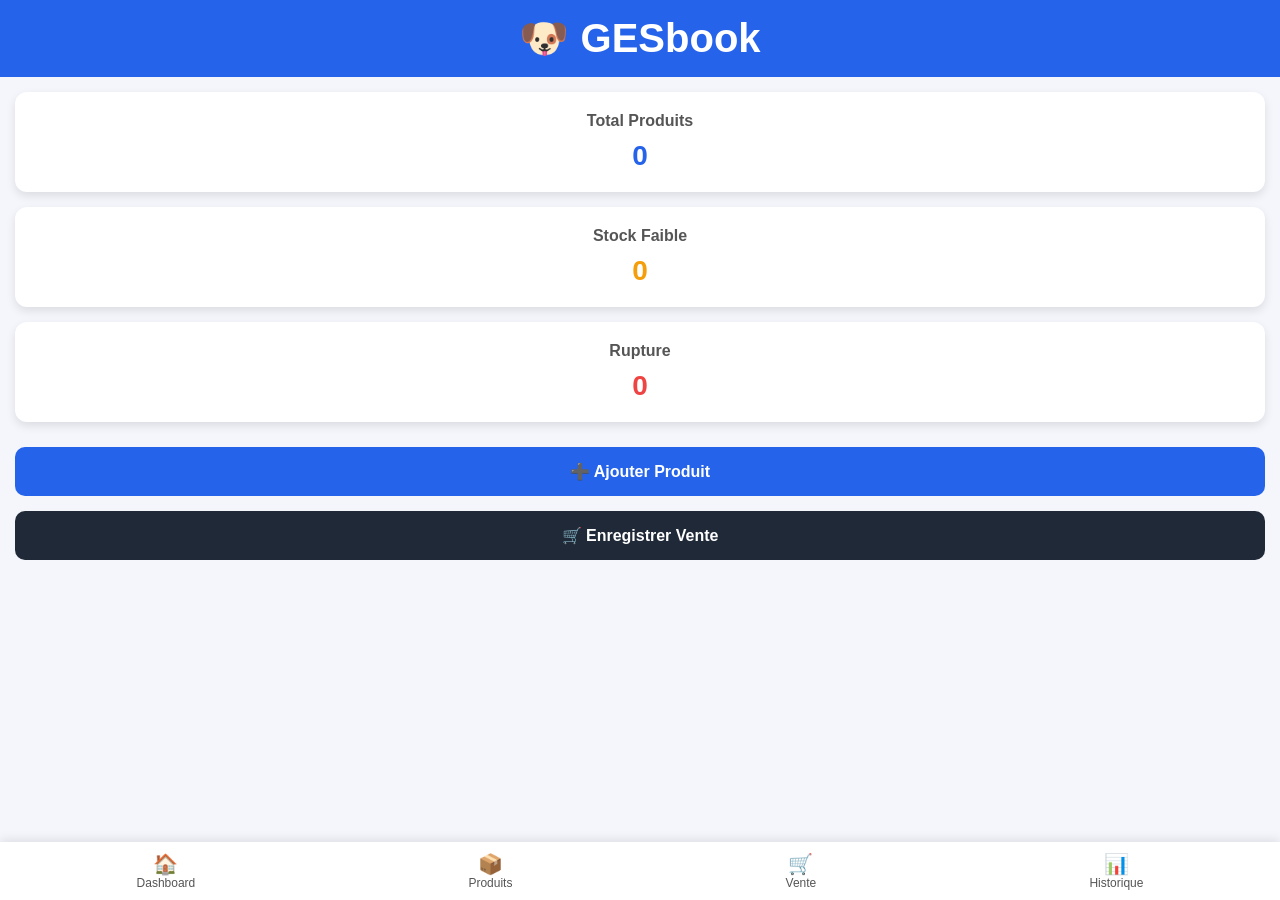
<file: index.html>
<!DOCTYPE html>
<html lang="fr">
<head>
    <meta charset="UTF-8">
    <meta name="viewport" content="width=device-width, initial-scale=1.0">
    <title>GESbook</title>
    <link rel="stylesheet" href="css/style.css">
    <link rel="manifest" href="manifest.json">
    <meta name="theme-color" content="#2563eb">
</head>

<body>

    <header>
        <h1>🐶 GESbook</h1>
    </header>

    <main>
        <div id="alertes-stock"></div>

        <section class="stats">

            <div class="card">
                <h2>Total Produits</h2>
                <p id="total">0</p>
            </div>

            <div class="card warning">
                <h2>Stock Faible</h2>
                <p id="low">0</p>
            </div>

            <div class="card danger">
                <h2>Rupture</h2>
                <p id="out">0</p>
            </div>

        </section>

        <section class="actions">

            <button onclick="location.href='ajouter-produit.html'">
            ➕ Ajouter Produit
            </button>

            <button onclick="location.href='vente.html'">
            🛒 Enregistrer Vente
            </button>

        </section>

    </main>

    <script src="js/app.js"></script>

    <nav class="bottom-nav">

        <a href="index.html" class="nav-item">
            <span>🏠</span>
            <p>Dashboard</p>
        </a>

        <a href="produits.html" class="nav-item">
            <span>📦</span>
            <p>Produits</p>
        </a>

        <a href="vente.html" class="nav-item">
            <span>🛒</span>
            <p>Vente</p>
        </a>

        <a href="historique.html" class="nav-item">
            <span>📊</span>
            <p>Historique</p>
        </a>

    </nav>

</body>
</html>
</file>
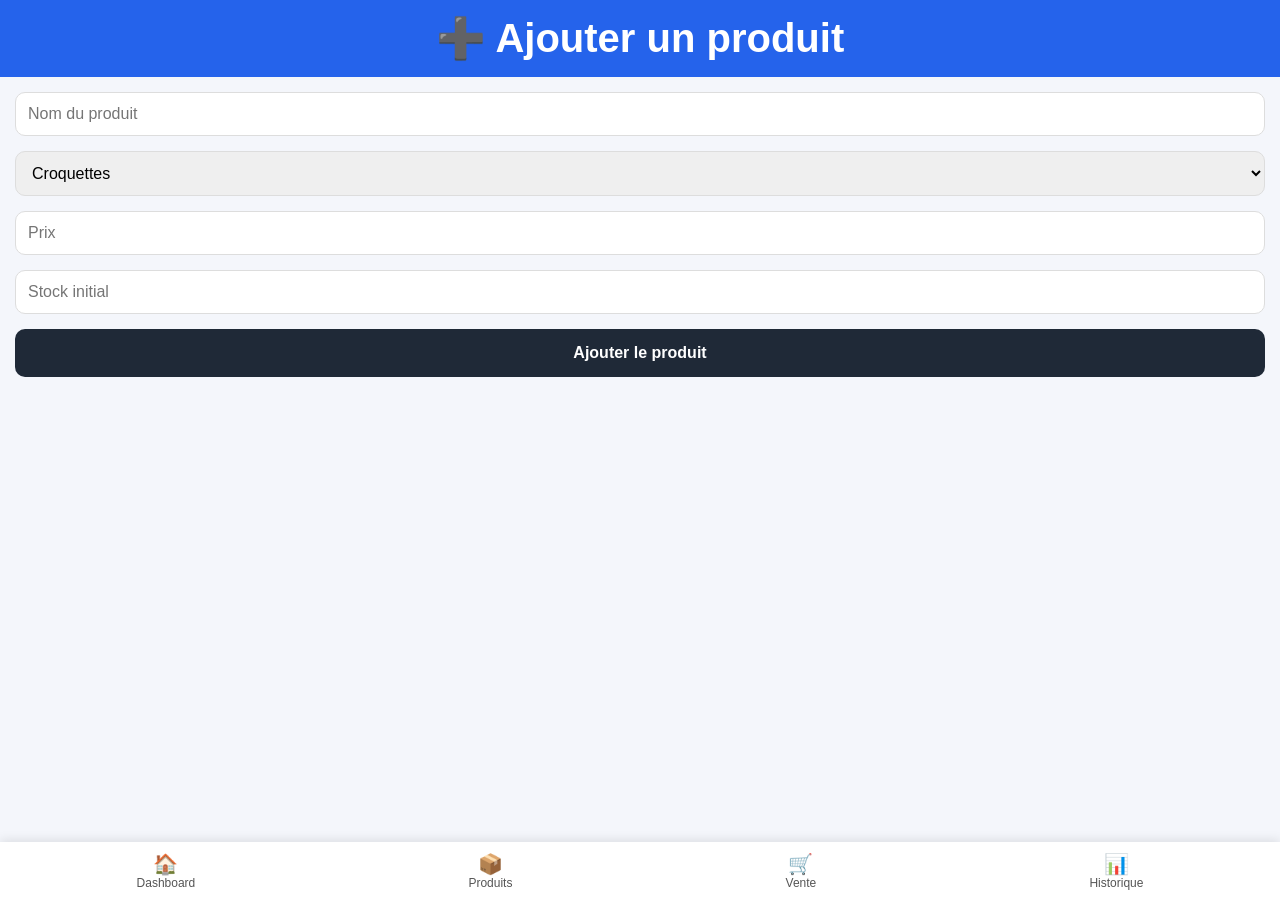
<file: ajouter-produit.html>
<!DOCTYPE html>

<html lang="fr">

<head>
    <meta charset="UTF-8">
    <meta name="viewport" content="width=device-width, initial-scale=1.0">

    <title>Ajouter produit - GESbook</title>

    <link rel="stylesheet" href="css/style.css">

</head>

<body>

    <header>
        <h1>➕ Ajouter un produit</h1>
    </header>

    <main>

        <form id="form-produit">

        <input
            type="text"
            id="nom"
            placeholder="Nom du produit"
            required
            class="input"
        />

        <select id="categorie" class="input">

            <option value="Croquettes">Croquettes</option>
            <option value="Friandises">Friandises</option>
            <option value="Accessoires">Accessoires</option>
            <option value="Jouets">Jouets</option>
            <option value="Hygiène">Hygiène</option>
            <option value="Médicaments">Médicaments</option>

        </select>

        <input
            type="number"
            id="prix"
            placeholder="Prix"
            required
            class="input"
        />

        <input
            type="number"
            id="stock"
            placeholder="Stock initial"
            required
            class="input"
        />

        <button type="submit">
            Ajouter le produit
        </button>

        </form>

    </main>

    <nav class="bottom-nav">

        <a href="index.html" class="nav-item">
            <span>🏠</span>
            <p>Dashboard</p>
        </a>

        <a href="produits.html" class="nav-item">
            <span>📦</span>
            <p>Produits</p>
        </a>

        <a href="vente.html" class="nav-item">
            <span>🛒</span>
            <p>Vente</p>
        </a>

        <a href="historique.html" class="nav-item">
            <span>📊</span>
            <p>Historique</p>
        </a>

    </nav>

    <script src="js/ajouter-produit.js"></script>

</body>
</html>
</file>
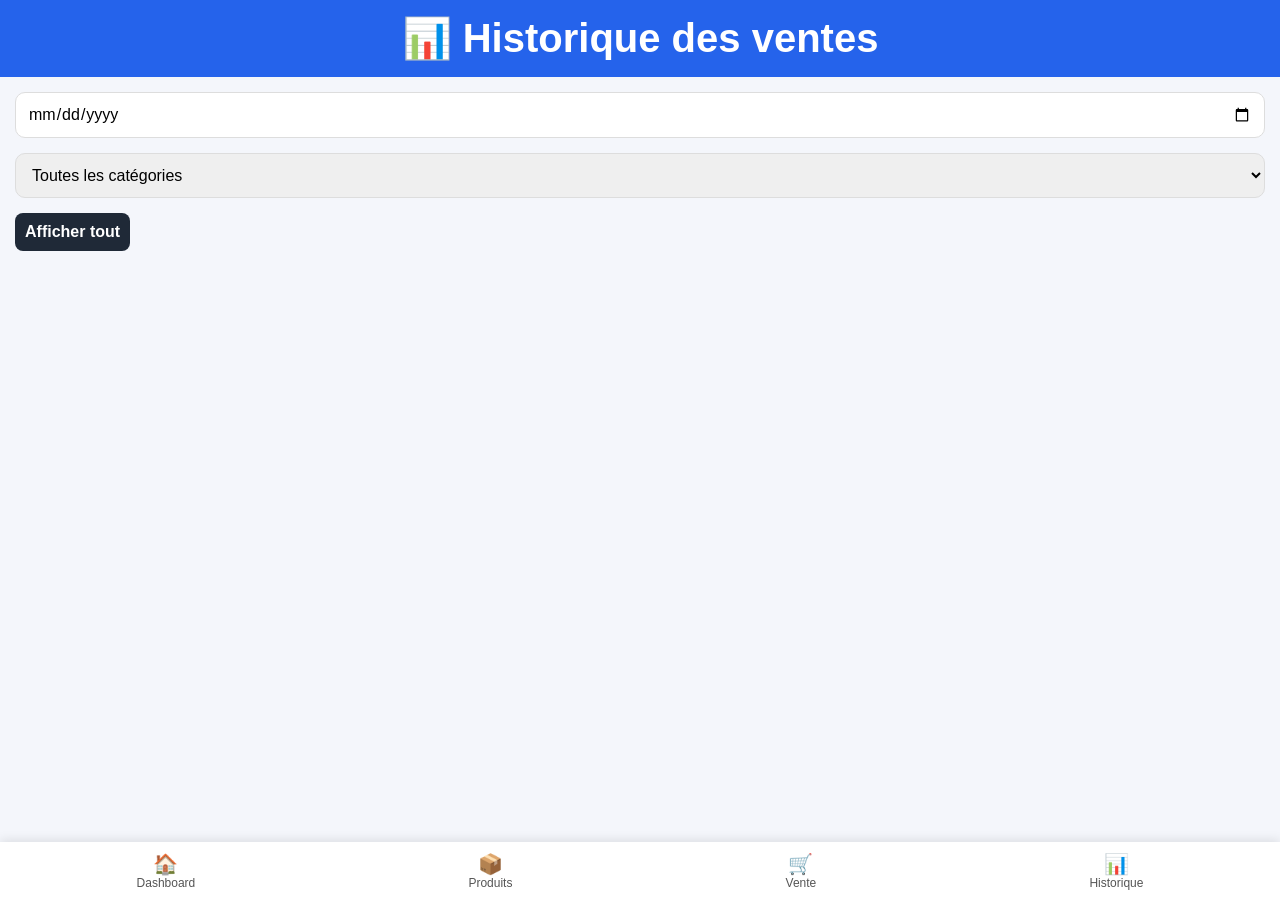
<file: historique.html>
<!DOCTYPE html>

<html lang="fr">

<head>

    <meta charset="UTF-8">
    <meta name="viewport" content="width=device-width, initial-scale=1.0">
    <title>Historique - GESbook</title>
    <link rel="stylesheet" href="css/style.css">

</head>

<body>

    <header>
    <h1>📊 Historique des ventes</h1>
    </header>

    <main>

        <!-- FILTRE PAR DATE -->

        <input
            type="date" id="filtre-date" class="input">

        <!-- FILTRE PAR CATEGORIE -->

        <select id="filtre-categorie" class="input">

            <option value="">Toutes les catégories</option>
            <option value="Croquettes">Croquettes</option>
            <option value="Friandises">Friandises</option>
            <option value="Accessoires">Accessoires</option>
            <option value="Jouets">Jouets</option>
            <option value="Hygiène">Hygiène</option>
            <option value="Médicaments">Médicaments</option>
        </select>

        <!-- BOUTON RESET -->

        <button id="reset-filtre">
            Afficher tout
        </button>

        <!-- LISTE DES VENTES -->

        <div id="liste-ventes"></div>

    </main>

    <nav class="bottom-nav">

        <a href="index.html" class="nav-item">
            <span>🏠</span>
            <p>Dashboard</p>
        </a>

        <a href="produits.html" class="nav-item">
            <span>📦</span>
            <p>Produits</p>
        </a>

        <a href="vente.html" class="nav-item">
            <span>🛒</span>
            <p>Vente</p>
        </a>

        <a href="historique.html" class="nav-item">
            <span>📊</span>
            <p>Historique</p>
        </a>

    </nav>

    <script src="js/historique.js"></script>

</body>
</html>
</file>
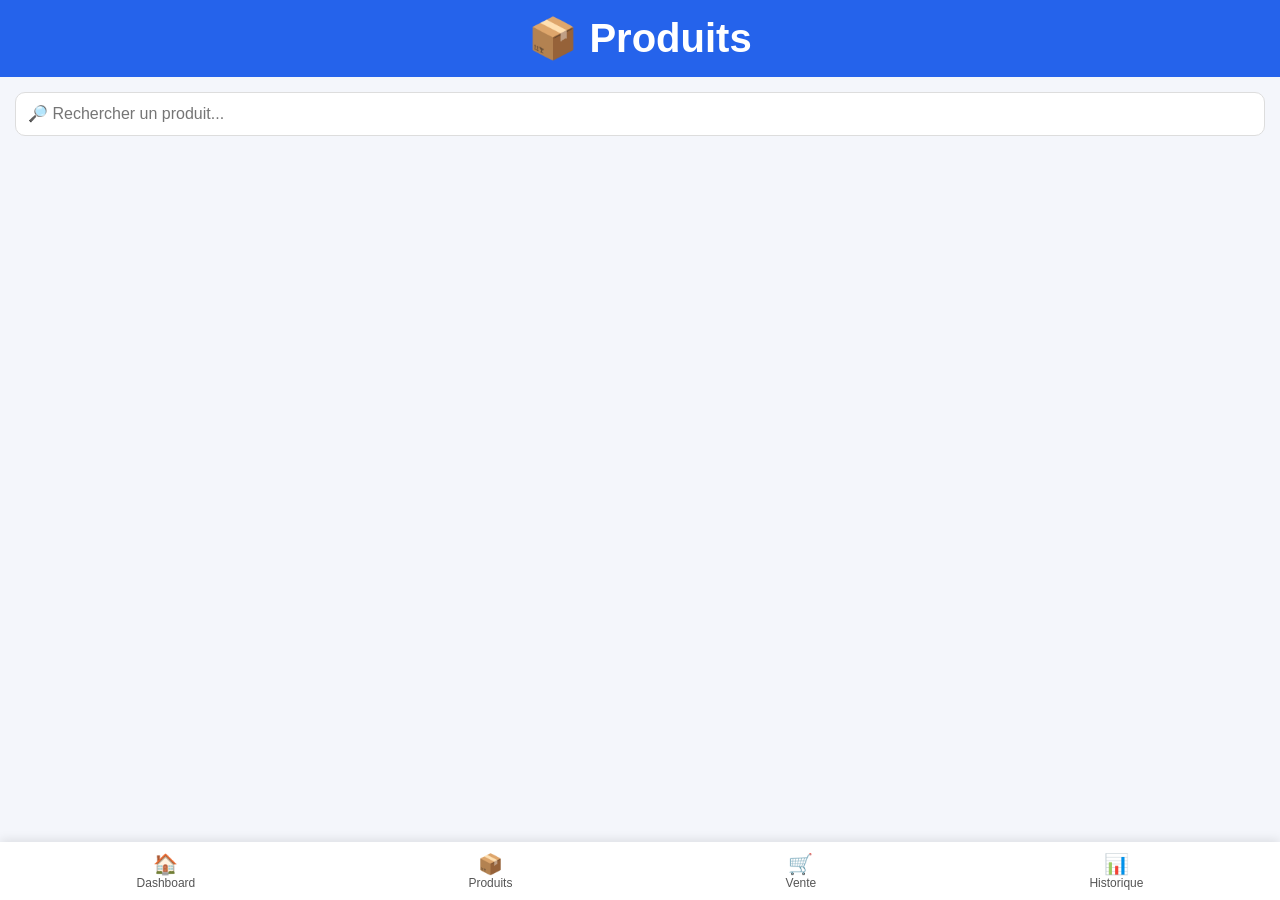
<file: produits.html>
<!DOCTYPE html>

<html lang="fr">

<head>
    <meta charset="UTF-8">
    <meta name="viewport" content="width=device-width, initial-scale=1.0">
    <title>Produits - GESbook</title>

    <link rel="stylesheet" href="css/style.css">

</head>

<body>

    <header>
        <h1>📦 Produits</h1>
    </header>

    <main>

    <!-- Barre de recherche -->

    <input
        type="text"
        id="search"
        placeholder="🔎 Rechercher un produit..."
        class="search-bar"
 >

    <!-- Liste des produits -->

        <div id="liste-produits"></div>

    </main>

    <!-- Navigation -->

    <nav class="bottom-nav">

        <a href="index.html" class="nav-item">
            <span>🏠</span>
            <p>Dashboard</p>
        </a>

        <a href="produits.html" class="nav-item">
            <span>📦</span>
            <p>Produits</p>
        </a>

        <a href="vente.html" class="nav-item">
            <span>🛒</span>
            <p>Vente</p>
        </a>

        <a href="historique.html" class="nav-item">
            <span>📊</span>
            <p>Historique</p>
        </a>

    </nav>

    <script src="js/produits.js"></script>

</body>
</html>
</file>
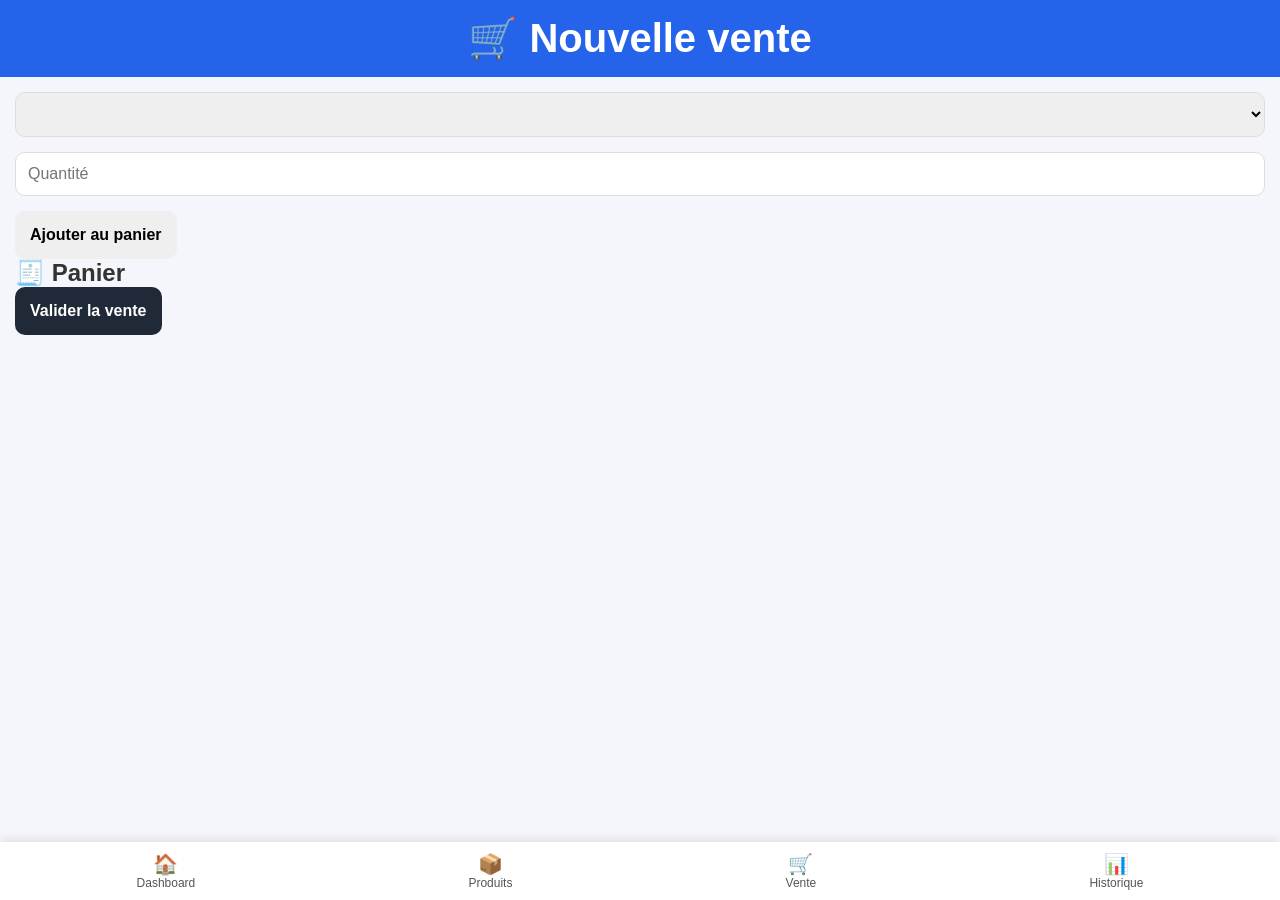
<file: vente.html>
<!DOCTYPE html>

<html lang="fr">

<head>
    <meta charset="UTF-8">
    <meta name="viewport" content="width=device-width, initial-scale=1.0">

    <title>Vente - GESbook</title>

    <link rel="stylesheet" href="css/style.css">

</head>

<body>

    <header>
        <h1>🛒 Nouvelle vente</h1>
    </header>

    <main>

        <select id="produit" class="input"></select>

        <input
            type="number"
            id="quantite"
            placeholder="Quantité"
            class="input"
        />

        <button id="ajouter-panier">
                Ajouter au panier
        </button>

        <h2>🧾 Panier</h2>

        <div id="panier"></div>

        <button id="valider-vente">
            Valider la vente
        </button>

    </main>

    <nav class="bottom-nav">

        <a href="index.html" class="nav-item">
            <span>🏠</span>
            <p>Dashboard</p>
        </a>

        <a href="produits.html" class="nav-item">
            <span>📦</span>
            <p>Produits</p>
        </a>

        <a href="vente.html" class="nav-item">
            <span>🛒</span>
            <p>Vente</p>
        </a>

        <a href="historique.html" class="nav-item">
            <span>📊</span>
            <p>Historique</p>
        </a>

        </nav>

    <script src="js/vente.js"></script>

</body>
</html>
</file>
<file: css/style.css>
* {
    margin: 0;
    padding: 0;
    box-sizing: border-box;
    font-family: Arial, sans-serif;
    }

body {
    background: #f4f6fb;
    color: #333;
    }

/*Début css pour la page d'accueil*/

/* HEADER */

header {
    background: #2563eb;
    color: white;
    padding: 15px;
    text-align: center;
    font-size: 20px;
    font-weight: bold;
    }

/* DASHBOARD */

main {
    padding: 15px;
    padding-bottom: 80px; /* pour éviter que le contenu soit caché par la barre de navigation mobile */
    }


.stats {
    display: grid;
    grid-template-columns: 1fr;
    gap: 15px;
    margin-bottom: 25px;
    }

.card {
    background: white;
    border-radius: 12px;
    padding: 20px;
    box-shadow: 0 4px 10px rgba(0,0,0,0.1);
    text-align: center;
    }

.card h2 {
    font-size: 16px;
    margin-bottom: 10px;
    color: #555;
    }

.card p {
    font-size: 28px;
    font-weight: bold;
    color: #2563eb;
    }

/* VARIATIONS */

.warning p {
    color: #f59e0b;
    }

.danger p {
    color: #ef4444;
    }

/* ACTIONS */

.actions {
    display: flex;
    flex-direction: column;
    gap: 15px;
    }

button {
    border: none;
    padding: 15px;
    border-radius: 10px;
    font-size: 16px;
    font-weight: bold;
    cursor: pointer;
    }
button:first-child {
    background: #2563eb;
    color: white;
    }
button:last-child {
    background: #1f2937;
    color: white;
    }

button:hover {
opacity: 0.9;
}

/* FIN CSS POUR LA PAGE D'ACCUEIL */


/* BARRE DE NAVIGATION MOBILE */

.bottom-nav {
    position: fixed;
    bottom: 0;
    left: 0;
    width: 100%;
    background: white;
    display: flex;
    justify-content: space-around;
    align-items: center;
    padding: 10px 0;
    box-shadow: 0 -2px 10px rgba(0,0,0,0.1);
}

.nav-item {
    text-align: center;
    text-decoration: none;
    color: #555;
    font-size: 12px;
}

.nav-item span {
    font-size: 20px;
    display: block;
}

.nav-item:hover {
    color: #2563eb;
}
/* FIN BARRE DE NAVIGATION MOBILE */

/* BARRE DE RECHERCHE */

.search-bar{
    width:100%;
    padding:12px;
    border-radius:10px;
    border:1px solid #ddd;
    margin-bottom:20px;
    font-size:16px;
}

/* PRODUITS */

.produit{
    background:white;
    padding:15px;
    border-radius:10px;
    margin-bottom:10px;
    box-shadow:0 3px 8px rgba(0,0,0,0.1);
}

.produit h3{
    margin-bottom:5px;
}

.produit p{
    font-size:14px;
    color:#555;
}

/* FORMULAIRE DE CREATION DE PRODUIT */
.input{
    width:100%;
    padding:12px;
    margin-bottom:15px;
    border-radius:10px;
    border:1px solid #ddd;
    font-size:16px;
}

form button{
    width:100%;
    background:#2563eb;
    color:white;
    padding:15px;
    border-radius:10px;
    font-size:16px;
    font-weight:bold;
    border:none;
    /*cursor:pointer;*/
}
form button:hover{
    opacity:0.9;
}
/* FIN FORMULAIRE DE CREATION DE PRODUIT */

/* ALERTES STOCK */


.alert{
    background:#fee2e2;
    color:#991b1b;
    padding:12px;
    border-radius:10px;
    margin-bottom:15px;
    display:flex;
    justify-content:space-between;
    align-items:center;
    font-weight:bold;
}

.close-alert{
    background:none;
    border:none;
    font-size:16px;
    cursor:pointer;
    color:#991b1b;
}


#reset-filtre{
    margin-bottom:20px;
    background:#1f2937;
    color:white;
    padding:10px;
    border-radius:8px;
    border:none;
}
</file>
